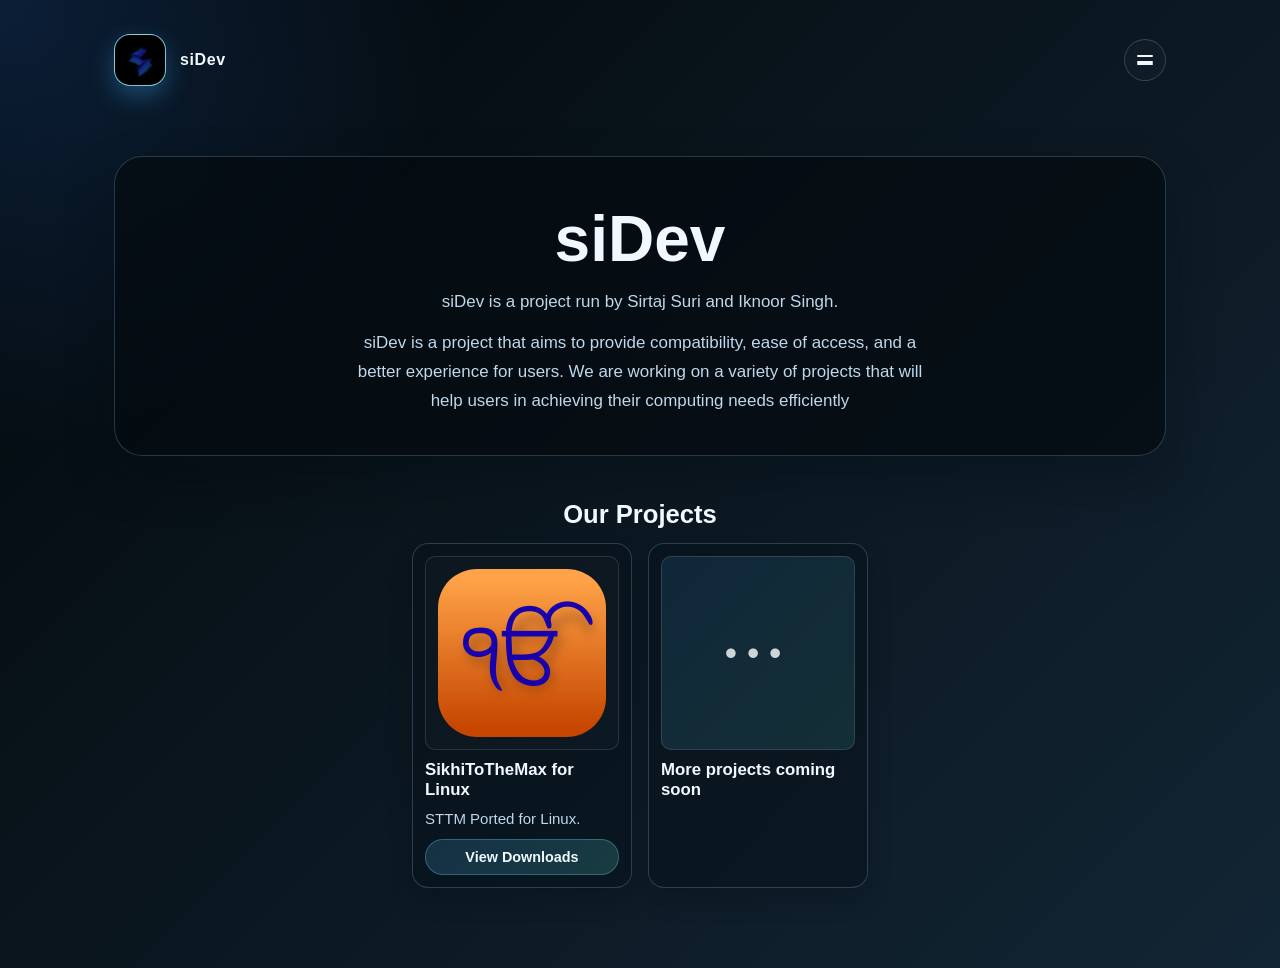
<file: index.html>
<!DOCTYPE html>
<html lang="en">
  <head>
    <!-- Google tag (gtag.js) -->
    <script async src="https://www.googletagmanager.com/gtag/js?id=G-SCSRL4926Q"></script>
    <script>
      window.dataLayer = window.dataLayer || [];
      function gtag(){dataLayer.push(arguments);}
      gtag('js', new Date());

      gtag('config', 'G-SCSRL4926Q');
    </script>
    <meta charset="UTF-8" />
    <meta name="viewport" content="width=device-width, initial-scale=1.0" />
    <meta name="theme-color" content="#000000" />
    <meta name="apple-mobile-web-app-status-bar-style" content="black" />
    <script src="js/script.js" defer></script>
    <title>siDev</title>
    <link rel="icon" type="image/png" href="Assets/siDev2.png" />
    <style>
      :root {
        --bg-1: #02090d;
        --bg-2: #0d1f2b;
        --card: rgba(10, 18, 24, 0.9);
        --panel: rgba(8, 14, 20, 0.76);
        --accent-1: #5aa9ff;
        --accent-2: #7ee7ff;
        --accent-3: #dff6ff;
        --text: #f2f8ff;
        --muted: #bfd8eb;
        --line: rgba(166, 212, 255, 0.22);
        --button-1: #3a9ce1;
        --button-2: #5fe9d6;
      }

      * { box-sizing: border-box; }

      html {
        scroll-behavior: smooth;
      }

      body {
        margin: 0;
        font-family: "Segoe UI", Tahoma, Geneva, Verdana, sans-serif;
        background:
          radial-gradient(circle at top left, rgba(58, 136, 255, 0.18), transparent 28%),
          linear-gradient(135deg, #01070b, #0a151d 42%, #122534 100%);
        color: var(--text);
        min-height: 100vh;
      }

      .container {
        max-width: 1100px;
        margin: 0 auto;
        padding: 24px 24px 80px;
      }

      .topbar {
        display: flex;
        justify-content: space-between;
        align-items: center;
        gap: 20px;
        padding: 10px 0 26px;
        position: relative;
        z-index: 10;
      }

      .brand {
        display: flex;
        align-items: center;
        gap: 14px;
        letter-spacing: 0.04em;
        font-weight: 700;
      }

      .brand-mark {
        width: 52px;
        height: 52px;
        border-radius: 16px;
        background: linear-gradient(135deg, rgba(76,180,255,0.8), rgba(90,233,214,0.8));
        border: 1px solid rgba(255,255,255,0.35);
        box-shadow: 0 10px 24px rgba(56, 164, 232, 0.35);
        display: grid;
        place-items: center;
        overflow: hidden;
      }

      .brand-mark img {
        width: 100%;
        height: 100%;
        object-fit: cover;
      }

      nav {
        display: flex;
        gap: 14px;
        flex-wrap: wrap;
      }

      nav a {
        color: var(--text);
        text-decoration: none;
        padding: 10px 18px;
        border: 1px solid var(--line);
        border-radius: 999px;
        background: rgba(255, 255, 255, 0.02);
        transition: 0.2s ease;
      }

      nav a:hover {
        border-color: rgba(130, 212, 255, 0.6);
        background: rgba(103, 180, 255, 0.08);
      }

      body { animation: page-enter 0.7s ease both; }
      .topbar, main { animation: content-rise 0.8s cubic-bezier(0.22, 1, 0.36, 1) both; }
      main { animation-delay: 0.08s; }
      .title-block, .downloads-panel, .download-button, .project-card { transition: transform 0.3s ease, box-shadow 0.3s ease; }
      .title-block:hover, .downloads-panel:hover { transform: translateY(-4px); box-shadow: 0 26px 60px rgba(1, 11, 18, 0.4); }
      .download-button:hover { transform: translateY(-3px) scale(1.01); }
      .project-card:hover { transform: translateY(-3px); box-shadow: 0 18px 28px rgba(67, 157, 255, 0.18); }
      @keyframes page-enter { from { opacity: 0; } to { opacity: 1; } }
      @keyframes content-rise { from { opacity: 0; transform: translateY(18px); } to { opacity: 1; transform: translateY(0); } }
      @media (prefers-reduced-motion: reduce) {
        *, *::before, *::after { animation-duration: 0.01ms !important; animation-iteration-count: 1 !important; scroll-behavior: auto !important; transition-duration: 0.01ms !important; }
      }

      .nav-toggle { position: absolute; opacity: 0; pointer-events: none; }
      .menu-button {
        display: inline-flex;
        align-items: center;
        justify-content: center;
        width: 42px;
        height: 42px;
        position: relative;
        z-index: 21;
        color: var(--text);
        cursor: pointer;
        padding: 0;
        border: 1px solid var(--line);
        border-radius: 999px;
        background: rgba(255, 255, 255, 0.02);
        font: inherit;
        transition: transform 0.2s ease, border-color 0.2s ease, background 0.2s ease;
      }
      .menu-button:hover {
        border-color: rgba(130, 212, 255, 0.6);
        background: rgba(103, 180, 255, 0.08);
      }
      .menu-button::before,
      .menu-button::after {
        content: "";
        position: absolute;
        left: 50%;
        width: 16px;
        height: 2px;
        background: currentColor;
        border-radius: 999px;
        transform: translateX(-50%);
        transition: transform 0.28s ease, opacity 0.28s ease, top 0.28s ease, bottom 0.28s ease;
      }
      .menu-button::before {
        top: 15px;
        box-shadow: 0 6px 0 0 currentColor;
      }
      .menu-button::after {
        bottom: 15px;
      }
      .topbar-tools { display: flex; align-items: center; gap: 12px; position: relative; z-index: 20; }
      .topbar-tools nav {
        display: none; position: absolute; right: 0; top: calc(100% + 10px); z-index: 20;
        min-width: 190px; padding: 10px; flex-direction: column; flex-wrap: nowrap;
        border: 1px solid var(--line); border-radius: 14px; background: #071c2d;
        box-shadow: 0 18px 40px rgba(0, 0, 0, 0.42);
        opacity: 0; transform: translateY(-8px) scale(0.98); transition: opacity 0.22s ease, transform 0.22s ease;
      }
      .topbar-tools nav a { border: 0; border-radius: 8px; }
      .topbar-tools nav a { opacity: 0; transform: translateX(8px); transition: opacity 0.2s ease, transform 0.2s ease, background 0.2s ease; }
      .nav-toggle:checked ~ nav { display: flex; opacity: 1; transform: translateY(0) scale(1); }
      .nav-toggle:checked ~ nav a { opacity: 1; transform: translateX(0); }
      .nav-toggle:checked ~ nav a:nth-child(1) { transition-delay: 0.04s; }
      .nav-toggle:checked ~ nav a:nth-child(2) { transition-delay: 0.08s; }
      .nav-toggle:checked ~ nav a:nth-child(3) { transition-delay: 0.12s; }
      .nav-toggle:checked ~ nav a:nth-child(4) { transition-delay: 0.16s; }
      .menu-button:has(+ .nav-toggle:checked)::before {
        top: 50%;
        box-shadow: none;
        transform: translate(-50%, -50%) rotate(45deg);
      }
      .menu-button:has(+ .nav-toggle:checked)::after {
        bottom: auto;
        top: 50%;
        transform: translate(-50%, -50%) rotate(-45deg);
      }

      .hero {
        display: grid;
        grid-template-columns: 1fr;
        gap: 26px;
        align-items: center;
        padding: 44px 0 14px;
      }

      .title-block {
        background: rgba(5, 11, 16, 0.72);
        border: 1px solid var(--line);
        border-radius: 28px;
        padding: 30px 30px 28px;
        box-shadow: 0 22px 50px rgba(1, 11, 18, 0.3);
        text-align: center;
      }

      .eyebrow {
        display: inline-block;
        padding: 8px 14px;
        background: rgba(78, 176, 255, 0.12);
        border: 1px solid rgba(118, 203, 255, 0.28);
        color: var(--accent-3);
        border-radius: 999px;
        font-size: 0.8rem;
        letter-spacing: 0.08em;
        text-transform: uppercase;
      }

      h1 {
        font-size: clamp(2.3rem, 5vw, 4rem);
        line-height: 1.08;
        margin: 18px 0 14px;
      }

      .lead {
        font-size: 1.06rem;
        line-height: 1.7;
        color: var(--muted);
        max-width: 62ch;
        margin: 0 auto 12px;
        text-align: center;
      }

      .projects-section {
        margin-top: 24px;
        padding-top: 6px;
      }

      .projects-header {
        text-align: center;
        margin-bottom: 14px;
      }

      .projects-header h2 {
        margin: 0;
        font-size: clamp(1.35rem, 2vw, 1.8rem);
      }

      .projects-grid {
        display: flex;
        justify-content: center;
        align-items: stretch;
        gap: 16px;
        flex-wrap: wrap;
      }

      .project-card {
        display: flex;
        flex-direction: column;
        gap: 10px;
        padding: 12px;
        width: 220px;
        min-height: 100%;
        border-radius: 16px;
        background: rgba(8, 18, 28, 0.56);
        border: 1px solid var(--line);
        box-shadow: 0 12px 24px rgba(2, 10, 17, 0.2);
      }

      .project-thumb {
        width: 100%;
        aspect-ratio: 1 / 1;
        object-fit: cover;
        border-radius: 10px;
        border: 1px solid rgba(255,255,255,0.12);
        background: rgba(255,255,255,0.02);
      }

      .project-thumb.placeholder {
        display: grid;
        place-items: center;
        font-size: 2.2rem;
        color: rgba(255,255,255,0.8);
        letter-spacing: 0.28em;
        background: linear-gradient(135deg, rgba(76,180,255,0.12), rgba(94,233,214,0.12));
      }

      .project-copy {
        display: flex;
        flex-direction: column;
        gap: 8px;
        flex: 1;
      }

      .project-copy h3 {
        margin: 0;
        font-size: 1.05rem;
      }

      .project-copy p {
        margin: 0;
        color: var(--muted);
        line-height: 1.5;
        font-size: 0.94rem;
      }

      .project-link {
        display: inline-flex;
        align-items: center;
        justify-content: center;
        margin-top: auto;
        padding: 9px 14px;
        border-radius: 999px;
        text-decoration: none;
        color: var(--text);
        background: linear-gradient(135deg, rgba(76,180,255,0.18), rgba(94,233,214,0.18));
        border: 1px solid rgba(123, 213, 255, 0.3);
        font-weight: 600;
        font-size: 0.9rem;
      }

      .mini-logo {
        width: 100%;
        aspect-ratio: 1 / 1;
        object-fit: cover;
        border-radius: 20px;
        border: 1px solid rgba(255,255,255,0.18);
        background: rgba(255,255,255,0.03);
      }

      .downloads-panel {
        margin-top: 28px;
        border: 1px solid var(--line);
        border-radius: 28px;
        background: rgba(8, 18, 28, 0.54);
        padding: 26px;
      }

      .downloads-panel h2 {
        margin-top: 0;
        font-size: clamp(1.5rem, 3vw, 2.3rem);
      }

      .download-layout {
        display: grid;
        grid-template-columns: 1.3fr 0.7fr;
        gap: 22px;
        align-items: center;
      }

      .download-image {
        width: 100%;
        border-radius: 22px;
        border: 1px solid rgba(255,255,255,0.18);
        background: rgba(255,255,255,0.02);
      }

      .button-stack {
        display: flex;
        flex-wrap: wrap;
        gap: 16px;
        margin-top: 18px;
      }

      .download-button {
        display: inline-flex;
        align-items: center;
        justify-content: center;
        min-width: 190px;
        padding: 16px 20px;
        border-radius: 14px;
        color: #041922;
        font-weight: 700;
        text-decoration: none;
        background: linear-gradient(135deg, var(--button-1), var(--button-2));
        box-shadow: 0 12px 28px rgba(77, 181, 255, 0.28);
        transition: transform 0.18s ease, filter 0.18s ease;
      }

      .download-button:hover {
        transform: translateY(-1px);
        filter: brightness(1.04);
      }

      .download-button.secondary {
        background: linear-gradient(135deg, rgba(76,180,255,0.18), rgba(94,233,214,0.18));
        color: var(--text);
        border: 1px solid rgba(123, 213, 255, 0.3);
        box-shadow: none;
      }

      @media (max-width: 780px) {
        .hero,
        .download-layout {
          grid-template-columns: 1fr;
        }

        .topbar {
          flex-direction: column;
          align-items: center;
        }

        .topbar-tools { align-self: stretch; position: relative; flex-wrap: wrap; justify-content: flex-end; }
        .menu-button { display: inline-flex; }
        nav {
          display: flex; visibility: hidden; opacity: 0; pointer-events: none; transform: translateY(-8px) scale(0.98);
          position: absolute; right: 0; top: calc(100% + 8px); z-index: 2;
          min-width: 180px; padding: 10px; flex-direction: column;
          border: 1px solid var(--line); border-radius: 14px; background: #071c2d;
        }
        nav a { border: 0; border-radius: 8px; }
        .nav-toggle:checked ~ nav { visibility: visible; opacity: 1; pointer-events: auto; transform: translateY(0) scale(1); }
        .topbar-tools nav { order: 3; width: 100%;
        }
      }

    </style>
  </head>
  <body>
    <div class="container">
      <header class="topbar">
        <div class="brand" aria-label="siDev brand">
          <div class="brand-mark">
            <img src="Assets/siDev2.png" alt="siDev icon" />
          </div>
          <span>siDev</span>
        </div>

        <div class="topbar-tools">
          <label class="menu-button" for="nav-toggle" role="button" tabindex="0" aria-controls="main-nav" aria-expanded="false" aria-label="Open navigation menu"></label>
          <input class="nav-toggle" type="checkbox" id="nav-toggle" />
          <nav id="main-nav" aria-label="Main navigation">
            <a href="/">Home</a>
            <a href="/downloads/">Downloads</a>
            <a href="/credits/">Credits</a>
            <a href="/contact/">Contact</a>
          </nav>
        </div>
      </header>

      <main id="main-content" tabindex="-1">
        <section class="hero" id="home">
          <div class="title-block">
            <h1>siDev</h1>
            <p class="lead">
              siDev is a project run by Sirtaj Suri and Iknoor Singh.
            </p>
            <p class="lead">
              siDev is a project that aims to provide compatibility, ease of access, and a better experience for users. We are working on a variety of projects that will help users in achieving their computing needs efficiently
            </p>
          </div>
        </section>

        <section class="projects-section" aria-labelledby="projects-heading">
          <div class="projects-header">
            <h2 id="projects-heading">Our Projects</h2>
          </div>

          <div class="projects-grid">
            <article class="project-card">
              <img class="project-thumb" src="Assets/sttm-desktop.svg" alt="SikhiToTheMax for Linux thumbnail" />
              <div class="project-copy">
                <h3>SikhiToTheMax for Linux</h3>
                <p>STTM Ported for Linux.</p>
                <a class="project-link" href="/downloads/">View Downloads</a>
              </div>
            </article>

            <article class="project-card center-card">
              <div class="project-thumb placeholder" aria-label="More projects coming soon thumbnail">•••</div>
              <div class="project-copy">
                <h3>More projects coming soon</h3>
              </div>
            </article>
          </div>
        </section>
      </main>
    </div>
  </body>
</html>
</file>
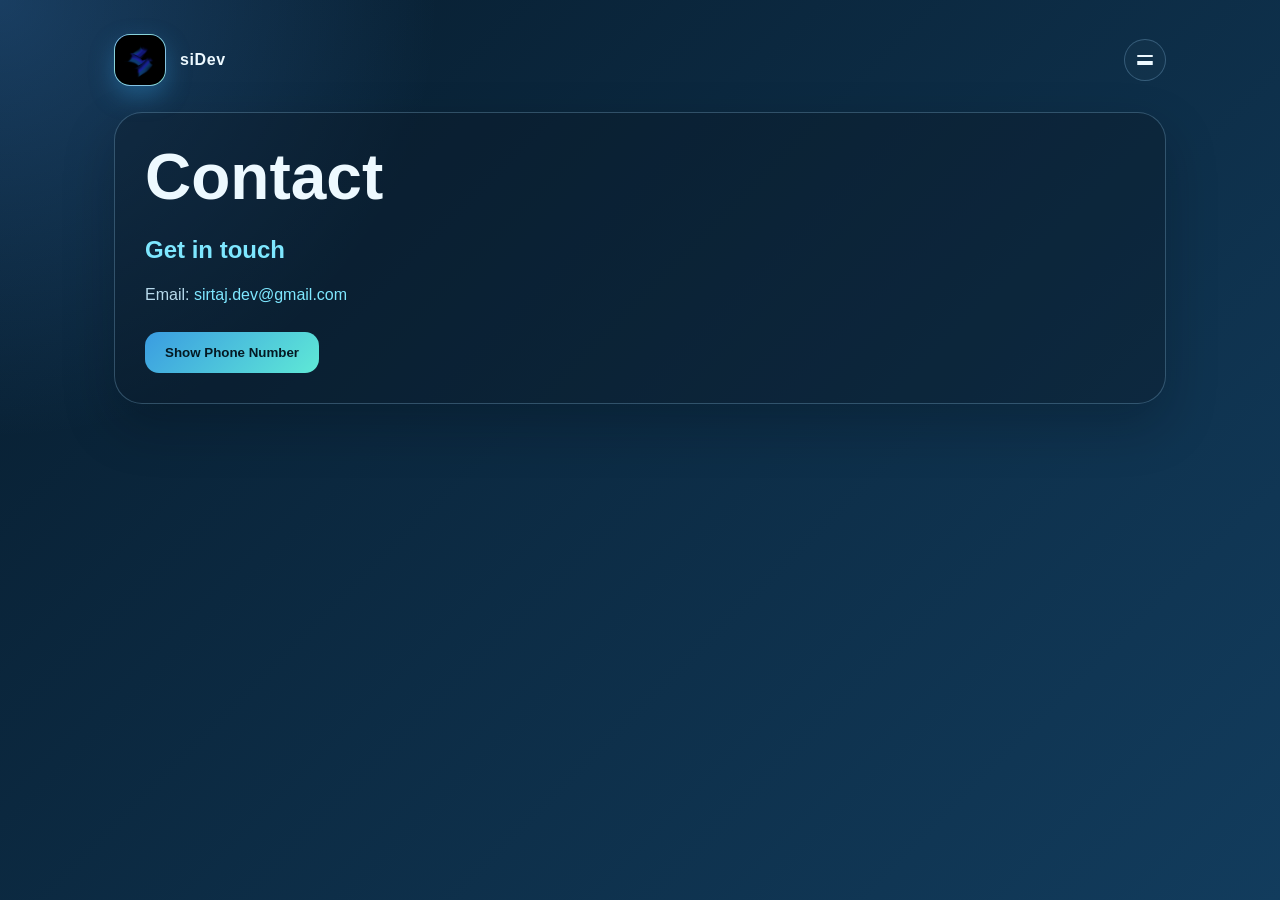
<file: contact/index.html>
<!DOCTYPE html>
<html lang="en">
	<head>
		<meta charset="UTF-8" />
		<meta name="viewport" content="width=device-width, initial-scale=1.0" />
		<meta name="theme-color" content="#000000" />
		<meta name="apple-mobile-web-app-status-bar-style" content="black" />
		<script src="../js/script.js" defer></script>
		<title>Contact - siDev</title>
		<link rel="icon" type="image/png" href="../Assets/siDev2.png" />
		<style>
			:root {
				--bg-1: #071c2d;
				--bg-2: #123c5d;
				--accent-1: #4cb4ff;
				--accent-2: #7ee7ff;
				--accent-3: #d7f4ff;
				--text: #edf9ff;
				--muted: #b7d9eb;
				--line: rgba(158, 216, 255, 0.26);
				--button-1: #3a9ce1;
				--button-2: #5fe9d6;
			}

			* { box-sizing: border-box; }

			body {
				margin: 0;
				font-family: "Segoe UI", Tahoma, Geneva, Verdana, sans-serif;
				background:
					radial-gradient(circle at top left, rgba(80, 164, 255, 0.25), transparent 28%),
					linear-gradient(135deg, var(--bg-1), var(--bg-2));
				color: var(--text);
				min-height: 100vh;
			}

			.container {
				max-width: 1100px;
				margin: 0 auto;
				padding: 24px 24px 80px;
			}

			.topbar {
				display: flex;
				justify-content: space-between;
				align-items: center;
				gap: 20px;
				padding: 10px 0 26px;
				position: relative;
				z-index: 10;
			}

			.brand {
				display: flex;
				align-items: center;
				gap: 14px;
				letter-spacing: 0.04em;
				font-weight: 700;
			}

			.brand-mark {
				width: 52px;
				height: 52px;
				border-radius: 16px;
				background: linear-gradient(135deg, rgba(76,180,255,0.8), rgba(90,233,214,0.8));
				border: 1px solid rgba(255,255,255,0.35);
				box-shadow: 0 10px 24px rgba(56, 164, 232, 0.35);
				display: grid;
				place-items: center;
				overflow: hidden;
			}

			.brand-mark img { width: 100%; height: 100%; object-fit: cover; }

			nav { display: flex; gap: 14px; flex-wrap: wrap; }

			nav a {
				color: var(--text);
				text-decoration: none;
				padding: 10px 18px;
				border: 1px solid var(--line);
				border-radius: 999px;
				background: rgba(255, 255, 255, 0.02);
			}

			nav a:hover { border-color: rgba(130, 212, 255, 0.6); background: rgba(103, 180, 255, 0.08); }

			body { animation: page-enter 0.7s ease both; }
			.topbar, main { animation: content-rise 0.8s cubic-bezier(0.22, 1, 0.36, 1) both; }
			main { animation-delay: 0.08s; }
			.contact-panel, button { transition: transform 0.3s ease, box-shadow 0.3s ease; }
			.contact-panel:hover { transform: translateY(-4px); box-shadow: 0 26px 60px rgba(1, 11, 18, 0.4); }
			button:hover { transform: translateY(-3px) scale(1.01); box-shadow: 0 14px 30px rgba(77, 181, 255, 0.3); }
			@keyframes page-enter { from { opacity: 0; } to { opacity: 1; } }
			@keyframes content-rise { from { opacity: 0; transform: translateY(18px); } to { opacity: 1; transform: translateY(0); } }
			@media (prefers-reduced-motion: reduce) {
				*, *::before, *::after { animation-duration: 0.01ms !important; animation-iteration-count: 1 !important; scroll-behavior: auto !important; transition-duration: 0.01ms !important; }
			}

			.nav-toggle { position: absolute; opacity: 0; pointer-events: none; }
			.menu-button {
				display: inline-flex;
				align-items: center;
				justify-content: center;
				width: 42px;
				height: 42px;
				position: relative;
				z-index: 21;
				color: var(--text);
				cursor: pointer;
				padding: 0;
				border: 1px solid var(--line);
				border-radius: 999px;
				background: rgba(255, 255, 255, 0.02);
				font: inherit;
				transition: transform 0.2s ease, border-color 0.2s ease, background 0.2s ease;
			}
			.menu-button:hover {
				border-color: rgba(130, 212, 255, 0.6);
				background: rgba(103, 180, 255, 0.08);
			}
			.menu-button::before,
			.menu-button::after {
				content: "";
				position: absolute;
				left: 50%;
				width: 16px;
				height: 2px;
				background: currentColor;
				border-radius: 999px;
				transform: translateX(-50%);
				transition: transform 0.28s ease, opacity 0.28s ease, top 0.28s ease, bottom 0.28s ease;
			}
			.menu-button::before {
				top: 15px;
				box-shadow: 0 6px 0 0 currentColor;
			}
			.menu-button::after {
				bottom: 15px;
			}
			.topbar-tools { display: flex; align-items: center; gap: 12px; position: relative; z-index: 20; }
			.topbar-tools nav {
				display: none; position: absolute; right: 0; top: calc(100% + 10px); z-index: 20;
				min-width: 190px; padding: 10px; flex-direction: column; flex-wrap: nowrap;
				border: 1px solid var(--line); border-radius: 14px; background: #071c2d;
				box-shadow: 0 18px 40px rgba(0, 0, 0, 0.42);
				opacity: 0; transform: translateY(-8px) scale(0.98); transition: opacity 0.22s ease, transform 0.22s ease;
			}
			.topbar-tools nav a { border: 0; border-radius: 8px; }
			.topbar-tools nav a { opacity: 0; transform: translateX(8px); transition: opacity 0.2s ease, transform 0.2s ease, background 0.2s ease; }
			.nav-toggle:checked ~ nav { display: flex; opacity: 1; transform: translateY(0) scale(1); }
			.nav-toggle:checked ~ nav a { opacity: 1; transform: translateX(0); }
			.nav-toggle:checked ~ nav a:nth-child(1) { transition-delay: 0.04s; }
			.nav-toggle:checked ~ nav a:nth-child(2) { transition-delay: 0.08s; }
			.nav-toggle:checked ~ nav a:nth-child(3) { transition-delay: 0.12s; }
			.nav-toggle:checked ~ nav a:nth-child(4) { transition-delay: 0.16s; }
			.menu-button:has(+ .nav-toggle:checked)::before { transform: translateY(5px) rotate(45deg); box-shadow: 0 0 currentColor; }
			.menu-button:has(+ .nav-toggle:checked)::after { content: ""; position: absolute; width: 16px; height: 2px; background: currentColor; transform: rotate(-45deg); }

			.contact-panel {
				background: rgba(12, 26, 39, 0.38);
				border: 1px solid var(--line);
				border-radius: 28px;
				padding: 30px;
				box-shadow: 0 22px 50px rgba(1, 11, 18, 0.25);
			}

			h1 { font-size: clamp(2.3rem, 5vw, 4rem); line-height: 1.08; margin: 0 0 24px; }
			h2 { color: var(--accent-2); margin: 0 0 18px; }
			p { color: var(--muted); line-height: 1.6; }
			.contact-link { color: var(--accent-2); text-decoration: none; }
			.contact-link:hover { color: var(--accent-3); text-decoration: underline; }

			button {
				margin-top: 8px;
				padding: 13px 20px;
				border: 0;
				border-radius: 14px;
				color: #041922;
				font-weight: 700;
				background: linear-gradient(135deg, var(--button-1), var(--button-2));
				cursor: pointer;
			}

			#phone { display: none; margin: 12px 0 0; }
			#phone.visible { display: block; }

			@media (max-width: 780px) {
				.topbar { flex-direction: column; align-items: center; }
				.topbar-tools { align-self: stretch; position: relative; flex-wrap: wrap; justify-content: flex-end; }
				.menu-button { display: inline-flex; }
				nav {
					display: flex; visibility: hidden; opacity: 0; pointer-events: none; transform: translateY(-8px) scale(0.98);
					position: absolute; right: 0; top: calc(100% + 8px); z-index: 2;
					min-width: 180px; padding: 10px; flex-direction: column;
					border: 1px solid var(--line); border-radius: 14px; background: #071c2d;
				}
				nav a { border: 0; border-radius: 8px; }
				.nav-toggle:checked ~ nav { visibility: visible; opacity: 1; pointer-events: auto; transform: translateY(0) scale(1); }
				.topbar-tools nav { order: 3; width: 100%; }
			}
		</style>
	</head>
	<body>
		<div class="container">
			<header class="topbar">
				<div class="brand" aria-label="siDev brand">
					<div class="brand-mark"><img src="../Assets/siDev2.png" alt="siDev icon" /></div>
					<span>siDev</span>
				</div>
				<div class="topbar-tools">
					<label class="menu-button" for="nav-toggle" role="button" tabindex="0" aria-controls="main-nav" aria-expanded="false" aria-label="Open navigation menu"></label>
					<input class="nav-toggle" type="checkbox" id="nav-toggle" />
					<nav id="main-nav" aria-label="Main navigation">
					<a href="/">Home</a>
					<a href="/downloads/">Downloads</a>
					<a href="/credits/">Credits</a>
					<a href="/contact/">Contact</a>
					</nav>
				</div>
			</header>

			<main>
				<section class="contact-panel" id="main-content" tabindex="-1">
					<h1>Contact</h1>
					<h2>Get in touch</h2>
					<p>Email: <a class="contact-link" href="mailto:sirtaj.dev@gmail.com">sirtaj.dev@gmail.com</a></p>
					<button type="button" id="reveal-phone" aria-controls="phone" aria-expanded="false">Show Phone Number</button>
					<p id="phone">+1 (321) 342-8215</p>
				</section>
			</main>
		</div>

		<script>
			document.getElementById("reveal-phone").addEventListener("click", function () {
				document.getElementById("phone").classList.add("visible");
				this.setAttribute("aria-expanded", "true");
				this.style.display = "none";
			});
		</script>
	</body>
</html>
</file>
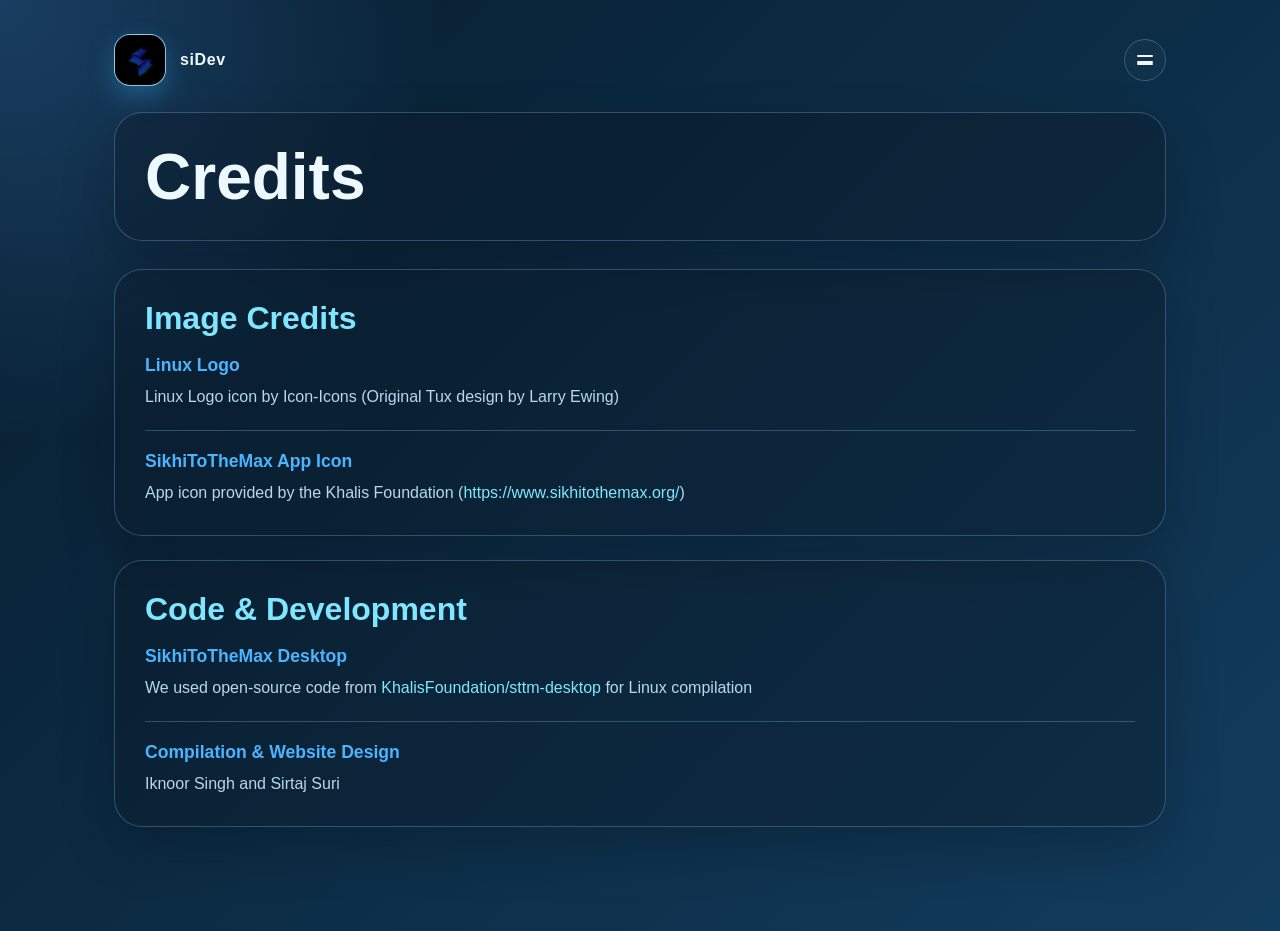
<file: credits/index.html>
<!DOCTYPE html>
<html lang="en">
  <head>
    <!-- Google tag (gtag.js) -->
    <script async src="https://www.googletagmanager.com/gtag/js?id=G-SCSRL4926Q"></script>
    <script>
      window.dataLayer = window.dataLayer || [];
      function gtag(){dataLayer.push(arguments);}
      gtag('js', new Date());

      gtag('config', 'G-SCSRL4926Q');
    </script>
    <meta charset="UTF-8" />
    <meta name="viewport" content="width=device-width, initial-scale=1.0" />
    <meta name="theme-color" content="#000000" />
    <meta name="apple-mobile-web-app-status-bar-style" content="black" />
    <script src="../js/script.js" defer></script>
    <title>Credits - siDev</title>
    <link rel="icon" type="image/png" href="../Assets/siDev2.png" />
    <style>
      :root {
        --bg-1: #071c2d;
        --bg-2: #123c5d;
        --card: rgba(15, 37, 58, 0.9);
        --panel: rgba(12, 24, 39, 0.76);
        --accent-1: #4cb4ff;
        --accent-2: #7ee7ff;
        --accent-3: #d7f4ff;
        --text: #edf9ff;
        --muted: #b7d9eb;
        --line: rgba(158, 216, 255, 0.26);
        --button-1: #3a9ce1;
        --button-2: #5fe9d6;
      }

      * { box-sizing: border-box; }

      html {
        scroll-behavior: smooth;
      }

      body {
        margin: 0;
        font-family: "Segoe UI", Tahoma, Geneva, Verdana, sans-serif;
        background:
          radial-gradient(circle at top left, rgba(80, 164, 255, 0.25), transparent 28%),
          linear-gradient(135deg, var(--bg-1), var(--bg-2));
        color: var(--text);
        min-height: 100vh;
      }

      .container {
        max-width: 1100px;
        margin: 0 auto;
        padding: 24px 24px 80px;
      }

      .topbar {
        display: flex;
        justify-content: space-between;
        align-items: center;
        gap: 20px;
        padding: 10px 0 26px;
        position: relative;
        z-index: 10;
      }

      .brand {
        display: flex;
        align-items: center;
        gap: 14px;
        letter-spacing: 0.04em;
        font-weight: 700;
      }

      .brand-mark {
        width: 52px;
        height: 52px;
        border-radius: 16px;
        background: linear-gradient(135deg, rgba(76,180,255,0.8), rgba(90,233,214,0.8));
        border: 1px solid rgba(255,255,255,0.35);
        box-shadow: 0 10px 24px rgba(56, 164, 232, 0.35);
        display: grid;
        place-items: center;
        overflow: hidden;
      }

      .brand-mark img {
        width: 100%;
        height: 100%;
        object-fit: cover;
      }

      nav {
        display: flex;
        gap: 14px;
        flex-wrap: wrap;
      }

      nav a {
        color: var(--text);
        text-decoration: none;
        padding: 10px 18px;
        border: 1px solid var(--line);
        border-radius: 999px;
        background: rgba(255, 255, 255, 0.02);
        transition: 0.2s ease;
      }

      nav a:hover {
        border-color: rgba(130, 212, 255, 0.6);
        background: rgba(103, 180, 255, 0.08);
      }

      body { animation: page-enter 0.7s ease both; }
      .topbar, main { animation: content-rise 0.8s cubic-bezier(0.22, 1, 0.36, 1) both; }
      main { animation-delay: 0.08s; }
      .page-header, .credits-section { transition: transform 0.3s ease, box-shadow 0.3s ease; }
      .page-header:hover, .credits-section:hover { transform: translateY(-4px); box-shadow: 0 26px 60px rgba(1, 11, 18, 0.4); }
      @keyframes page-enter { from { opacity: 0; } to { opacity: 1; } }
      @keyframes content-rise { from { opacity: 0; transform: translateY(18px); } to { opacity: 1; transform: translateY(0); } }
      @media (prefers-reduced-motion: reduce) {
        *, *::before, *::after { animation-duration: 0.01ms !important; animation-iteration-count: 1 !important; scroll-behavior: auto !important; transition-duration: 0.01ms !important; }
      }

      .nav-toggle { position: absolute; opacity: 0; pointer-events: none; }
      .menu-button {
        display: inline-flex;
        align-items: center;
        justify-content: center;
        width: 42px;
        height: 42px;
        position: relative;
        z-index: 21;
        color: var(--text);
        cursor: pointer;
        padding: 0;
        border: 1px solid var(--line);
        border-radius: 999px;
        background: rgba(255, 255, 255, 0.02);
        font: inherit;
        transition: transform 0.2s ease, border-color 0.2s ease, background 0.2s ease;
      }
      .menu-button:hover {
        border-color: rgba(130, 212, 255, 0.6);
        background: rgba(103, 180, 255, 0.08);
      }
      .menu-button::before,
      .menu-button::after {
        content: "";
        position: absolute;
        left: 50%;
        width: 16px;
        height: 2px;
        background: currentColor;
        border-radius: 999px;
        transform: translateX(-50%);
        transition: transform 0.28s ease, opacity 0.28s ease, top 0.28s ease, bottom 0.28s ease;
      }
      .menu-button::before {
        top: 15px;
        box-shadow: 0 6px 0 0 currentColor;
      }
      .menu-button::after {
        bottom: 15px;
      }
      .topbar-tools { display: flex; align-items: center; gap: 12px; position: relative; z-index: 20; }
      .topbar-tools nav {
        display: none; position: absolute; right: 0; top: calc(100% + 10px); z-index: 20;
        min-width: 190px; padding: 10px; flex-direction: column; flex-wrap: nowrap;
        border: 1px solid var(--line); border-radius: 14px; background: #071c2d;
        box-shadow: 0 18px 40px rgba(0, 0, 0, 0.42);
        opacity: 0; transform: translateY(-8px) scale(0.98); transition: opacity 0.22s ease, transform 0.22s ease;
      }
      .topbar-tools nav a { border: 0; border-radius: 8px; }
      .topbar-tools nav a { opacity: 0; transform: translateX(8px); transition: opacity 0.2s ease, transform 0.2s ease, background 0.2s ease; }
      .nav-toggle:checked ~ nav { display: flex; opacity: 1; transform: translateY(0) scale(1); }
      .nav-toggle:checked ~ nav a { opacity: 1; transform: translateX(0); }
      .nav-toggle:checked ~ nav a:nth-child(1) { transition-delay: 0.04s; }
      .nav-toggle:checked ~ nav a:nth-child(2) { transition-delay: 0.08s; }
      .nav-toggle:checked ~ nav a:nth-child(3) { transition-delay: 0.12s; }
      .nav-toggle:checked ~ nav a:nth-child(4) { transition-delay: 0.16s; }
      .menu-button:has(+ .nav-toggle:checked)::before { transform: translateY(5px) rotate(45deg); box-shadow: 0 0 currentColor; }
      .menu-button:has(+ .nav-toggle:checked)::after { content: ""; position: absolute; width: 16px; height: 2px; background: currentColor; transform: rotate(-45deg); }

      .page-header {
        background: rgba(12, 26, 39, 0.38);
        border: 1px solid var(--line);
        border-radius: 28px;
        padding: 30px 30px 28px;
        box-shadow: 0 22px 50px rgba(1, 11, 18, 0.25);
        margin-bottom: 28px;
      }

      .page-header h1 {
        font-size: clamp(2.3rem, 5vw, 4rem);
        line-height: 1.08;
        margin: 0;
      }

      .credits-section {
        background: rgba(12, 26, 39, 0.38);
        border: 1px solid var(--line);
        border-radius: 28px;
        padding: 30px;
        box-shadow: 0 22px 50px rgba(1, 11, 18, 0.25);
        margin-bottom: 24px;
      }

      .credits-section h2 {
        font-size: clamp(1.5rem, 3vw, 2rem);
        margin-top: 0;
        margin-bottom: 18px;
        color: var(--accent-2);
      }

      .credit-item {
        margin-bottom: 20px;
        padding-bottom: 20px;
        border-bottom: 1px solid var(--line);
      }

      .credit-item:last-child {
        margin-bottom: 0;
        padding-bottom: 0;
        border-bottom: none;
      }

      .credit-item h3 {
        margin: 0 0 8px;
        color: var(--accent-1);
        font-size: 1.1rem;
      }

      .credit-item p {
        margin: 0;
        color: var(--muted);
        line-height: 1.6;
      }

      .credit-item a {
        color: var(--accent-2);
        text-decoration: none;
        transition: 0.2s ease;
      }

      .credit-item a:hover {
        color: var(--accent-3);
        text-decoration: underline;
      }

      @media (max-width: 780px) {
        .topbar {
          flex-direction: column;
          align-items: center;
        }

        .topbar-tools { align-self: stretch; position: relative; flex-wrap: wrap; justify-content: flex-end; }
        .menu-button { display: inline-flex; }
        nav {
          display: flex; visibility: hidden; opacity: 0; pointer-events: none; transform: translateY(-8px) scale(0.98);
          position: absolute; right: 0; top: calc(100% + 8px); z-index: 2;
          min-width: 180px; padding: 10px; flex-direction: column;
          border: 1px solid var(--line); border-radius: 14px; background: #071c2d;
        }
        nav a { border: 0; border-radius: 8px; }
        .nav-toggle:checked ~ nav { visibility: visible; opacity: 1; pointer-events: auto; transform: translateY(0) scale(1); }
        .topbar-tools nav { order: 3; width: 100%;
        }
      }
    </style>
  </head>
  <body>
    <div class="container">
      <header class="topbar">
        <div class="brand" aria-label="siDev brand">
          <div class="brand-mark">
            <img src="../Assets/siDev2.png" alt="siDev icon" />
          </div>
          <span>siDev</span>
        </div>

        <div class="topbar-tools">
          <label class="menu-button" for="nav-toggle" role="button" tabindex="0" aria-controls="main-nav" aria-expanded="false" aria-label="Open navigation menu"></label>
          <input class="nav-toggle" type="checkbox" id="nav-toggle" />
          <nav id="main-nav" aria-label="Main navigation">
          <a href="/">Home</a>
          <a href="/downloads/">Downloads</a>
          <a href="/credits/">Credits</a>
          <a href="/contact/">Contact</a>
          </nav>
        </div>
      </header>

      <main>
        <section class="page-header" id="main-content" tabindex="-1">
          <h1>Credits</h1>
        </section>

        <section class="credits-section">
          <h2>Image Credits</h2>
          
          <div class="credit-item">
            <h3>Linux Logo</h3>
            <p>Linux Logo icon by Icon-Icons (Original Tux design by Larry Ewing)</p>
          </div>

          <div class="credit-item">
            <h3>SikhiToTheMax App Icon</h3>
            <p>App icon provided by the Khalis Foundation (<a href="https://www.sikhitothemax.org/" target="_blank">https://www.sikhitothemax.org/</a>)</p>
          </div>
        </section>

        <section class="credits-section">
          <h2>Code & Development</h2>
          
          <div class="credit-item">
            <h3>SikhiToTheMax Desktop</h3>
            <p>We used open-source code from <a href="https://github.com/KhalisFoundation/sttm-desktop" target="_blank">KhalisFoundation/sttm-desktop</a> for Linux compilation</p>
          </div>

          <div class="credit-item">
            <h3>Compilation & Website Design</h3>
            <p>Iknoor Singh and Sirtaj Suri</p>
          </div>
        </section>
      </main>
    </div>
  </body>
</html>
</file>
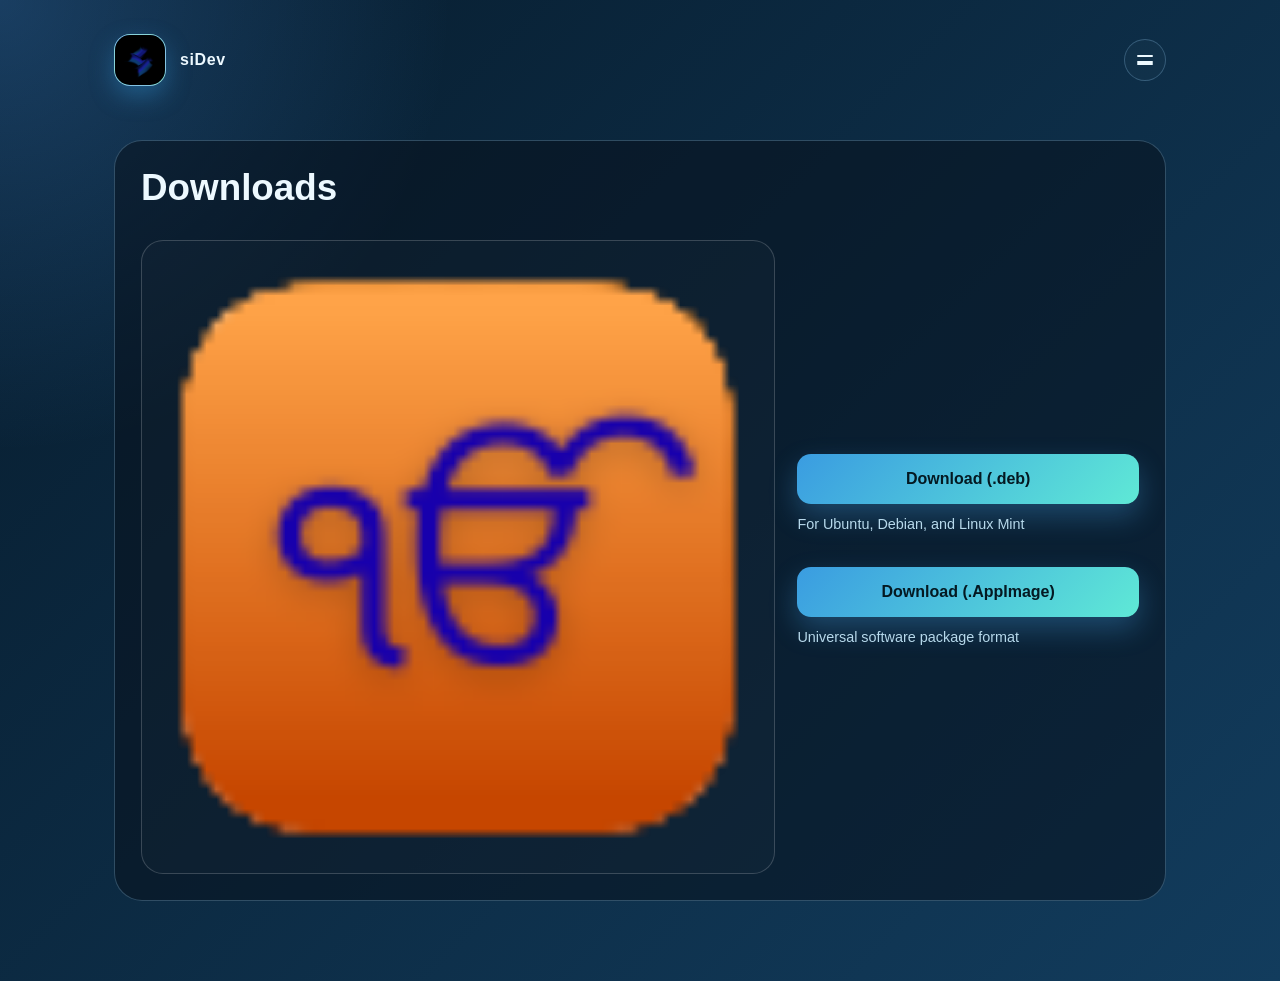
<file: downloads/index.html>
<!DOCTYPE html>
<html lang="en">
  <head>
    <!-- Google tag (gtag.js) -->
    <script async src="https://www.googletagmanager.com/gtag/js?id=G-SCSRL4926Q"></script>
    <script>
      window.dataLayer = window.dataLayer || [];
      function gtag(){dataLayer.push(arguments);}
      gtag('js', new Date());

      gtag('config', 'G-SCSRL4926Q');
    </script>
    <meta charset="UTF-8" />
    <meta name="viewport" content="width=device-width, initial-scale=1.0" />
    <meta name="theme-color" content="#000000" />
    <meta name="apple-mobile-web-app-status-bar-style" content="black" />
    <script src="../js/script.js" defer></script>
    <title>Downloads - siDev</title>
    <link rel="icon" type="image/png" href="../Assets/siDev2.png" />
    <style>
      :root {
        --bg-1: #071c2d;
        --bg-2: #123c5d;
        --card: rgba(15, 37, 58, 0.9);
        --panel: rgba(12, 24, 39, 0.76);
        --accent-1: #4cb4ff;
        --accent-2: #7ee7ff;
        --accent-3: #d7f4ff;
        --text: #edf9ff;
        --muted: #b7d9eb;
        --line: rgba(158, 216, 255, 0.26);
        --button-1: #3a9ce1;
        --button-2: #5fe9d6;
      }

      * { box-sizing: border-box; }

      html {
        scroll-behavior: smooth;
      }

      body {
        margin: 0;
        font-family: "Segoe UI", Tahoma, Geneva, Verdana, sans-serif;
        background:
          radial-gradient(circle at top left, rgba(80, 164, 255, 0.25), transparent 28%),
          linear-gradient(135deg, var(--bg-1), var(--bg-2));
        color: var(--text);
        min-height: 100vh;
      }

      .container {
        max-width: 1100px;
        margin: 0 auto;
        padding: 24px 24px 80px;
      }

      .topbar {
        display: flex;
        justify-content: space-between;
        align-items: center;
        gap: 20px;
        padding: 10px 0 26px;
        position: relative;
        z-index: 10;
      }

      .brand {
        display: flex;
        align-items: center;
        gap: 14px;
        letter-spacing: 0.04em;
        font-weight: 700;
      }

      .brand-mark {
        width: 52px;
        height: 52px;
        border-radius: 16px;
        background: linear-gradient(135deg, rgba(76,180,255,0.8), rgba(90,233,214,0.8));
        border: 1px solid rgba(255,255,255,0.35);
        box-shadow: 0 10px 24px rgba(56, 164, 232, 0.35);
        display: grid;
        place-items: center;
        overflow: hidden;
      }

      .brand-mark img {
        width: 100%;
        height: 100%;
        object-fit: cover;
      }

      nav {
        display: flex;
        gap: 14px;
        flex-wrap: wrap;
      }

      nav a {
        color: var(--text);
        text-decoration: none;
        padding: 10px 18px;
        border: 1px solid var(--line);
        border-radius: 999px;
        background: rgba(255, 255, 255, 0.02);
        transition: 0.2s ease;
      }

      nav a:hover {
        border-color: rgba(130, 212, 255, 0.6);
        background: rgba(103, 180, 255, 0.08);
      }

      body { animation: page-enter 0.7s ease both; }
      .topbar, main { animation: content-rise 0.8s cubic-bezier(0.22, 1, 0.36, 1) both; }
      main { animation-delay: 0.08s; }
      .downloads-panel, .download-button { transition: transform 0.3s ease, box-shadow 0.3s ease; }
      .downloads-panel:hover { transform: translateY(-4px); box-shadow: 0 26px 60px rgba(1, 11, 18, 0.4); }
      .download-button:hover { transform: translateY(-3px) scale(1.01); }
      @keyframes page-enter { from { opacity: 0; } to { opacity: 1; } }
      @keyframes content-rise { from { opacity: 0; transform: translateY(18px); } to { opacity: 1; transform: translateY(0); } }
      @media (prefers-reduced-motion: reduce) {
        *, *::before, *::after { animation-duration: 0.01ms !important; animation-iteration-count: 1 !important; scroll-behavior: auto !important; transition-duration: 0.01ms !important; }
      }

      .nav-toggle { position: absolute; opacity: 0; pointer-events: none; }
      .menu-button {
        display: inline-flex;
        align-items: center;
        justify-content: center;
        width: 42px;
        height: 42px;
        position: relative;
        z-index: 21;
        color: var(--text);
        cursor: pointer;
        padding: 0;
        border: 1px solid var(--line);
        border-radius: 999px;
        background: rgba(255, 255, 255, 0.02);
        font: inherit;
        transition: transform 0.2s ease, border-color 0.2s ease, background 0.2s ease;
      }
      .menu-button:hover {
        border-color: rgba(130, 212, 255, 0.6);
        background: rgba(103, 180, 255, 0.08);
      }
      .menu-button::before,
      .menu-button::after {
        content: "";
        position: absolute;
        left: 50%;
        width: 16px;
        height: 2px;
        background: currentColor;
        border-radius: 999px;
        transform: translateX(-50%);
        transition: transform 0.28s ease, opacity 0.28s ease, top 0.28s ease, bottom 0.28s ease;
      }
      .menu-button::before {
        top: 15px;
        box-shadow: 0 6px 0 0 currentColor;
      }
      .menu-button::after {
        bottom: 15px;
      }
      .topbar-tools { display: flex; align-items: center; gap: 12px; position: relative; z-index: 20; }
      .topbar-tools nav {
        display: none; position: absolute; right: 0; top: calc(100% + 10px); z-index: 20;
        min-width: 190px; padding: 10px; flex-direction: column; flex-wrap: nowrap;
        border: 1px solid var(--line); border-radius: 14px; background: #071c2d;
        box-shadow: 0 18px 40px rgba(0, 0, 0, 0.42);
        opacity: 0; transform: translateY(-8px) scale(0.98); transition: opacity 0.22s ease, transform 0.22s ease;
      }
      .topbar-tools nav a { border: 0; border-radius: 8px; }
      .topbar-tools nav a { opacity: 0; transform: translateX(8px); transition: opacity 0.2s ease, transform 0.2s ease, background 0.2s ease; }
      .nav-toggle:checked ~ nav { display: flex; opacity: 1; transform: translateY(0) scale(1); }
      .nav-toggle:checked ~ nav a { opacity: 1; transform: translateX(0); }
      .nav-toggle:checked ~ nav a:nth-child(1) { transition-delay: 0.04s; }
      .nav-toggle:checked ~ nav a:nth-child(2) { transition-delay: 0.08s; }
      .nav-toggle:checked ~ nav a:nth-child(3) { transition-delay: 0.12s; }
      .nav-toggle:checked ~ nav a:nth-child(4) { transition-delay: 0.16s; }
      .menu-button:has(+ .nav-toggle:checked)::before { transform: translateY(5px) rotate(45deg); box-shadow: 0 0 currentColor; }
      .menu-button:has(+ .nav-toggle:checked)::after { content: ""; position: absolute; width: 16px; height: 2px; background: currentColor; transform: rotate(-45deg); }

      .downloads-panel {
        margin-top: 28px;
        border: 1px solid var(--line);
        border-radius: 28px;
        background: rgba(8, 18, 28, 0.54);
        padding: 26px;
      }

      .downloads-panel h2 {
        margin-top: 0;
        font-size: clamp(1.5rem, 3vw, 2.3rem);
      }

      .download-layout {
        display: grid;
        grid-template-columns: 1.3fr 0.7fr;
        gap: 22px;
        align-items: center;
      }

      .download-image {
        width: 100%;
        border-radius: 22px;
        border: 1px solid rgba(255,255,255,0.18);
        background: rgba(255,255,255,0.02);
      }

      .download-options {
        display: flex;
        flex-direction: column;
        gap: 20px;
      }

      .download-option {
        display: flex;
        flex-direction: column;
        gap: 8px;
      }

      .download-button {
        display: inline-flex;
        align-items: center;
        justify-content: center;
        min-width: 190px;
        padding: 16px 20px;
        border-radius: 14px;
        color: #041922;
        font-weight: 700;
        text-decoration: none;
        background: linear-gradient(135deg, var(--button-1), var(--button-2));
        box-shadow: 0 12px 28px rgba(77, 181, 255, 0.28);
        transition: transform 0.18s ease, filter 0.18s ease;
      }

      .download-button:hover {
        transform: translateY(-1px);
        filter: brightness(1.04);
      }

      .download-description {
        font-size: 0.9rem;
        color: var(--muted);
        margin-top: 4px;
      }

      @media (max-width: 780px) {
        .download-layout {
          grid-template-columns: 1fr;
        }

        .topbar {
          flex-direction: column;
          align-items: center;
        }

        .topbar-tools { align-self: stretch; position: relative; flex-wrap: wrap; justify-content: flex-end; }
        .menu-button { display: inline-flex; }
        nav {
          display: flex; visibility: hidden; opacity: 0; pointer-events: none; transform: translateY(-8px) scale(0.98);
          position: absolute; right: 0; top: calc(100% + 8px); z-index: 2;
          min-width: 180px; padding: 10px; flex-direction: column;
          border: 1px solid var(--line); border-radius: 14px; background: #071c2d;
        }
        nav a { border: 0; border-radius: 8px; }
        .nav-toggle:checked ~ nav { visibility: visible; opacity: 1; pointer-events: auto; transform: translateY(0) scale(1); }
        .topbar-tools nav { order: 3; width: 100%;
        }
      }
    </style>
  </head>
  <body>
    <div class="container">
      <header class="topbar">
        <div class="brand" aria-label="siDev brand">
          <div class="brand-mark">
            <img src="../Assets/siDev2.png" alt="siDev icon" />
          </div>
          <span>siDev</span>
        </div>

        <div class="topbar-tools">
          <label class="menu-button" for="nav-toggle" role="button" tabindex="0" aria-controls="main-nav" aria-expanded="false" aria-label="Open navigation menu"></label>
          <input class="nav-toggle" type="checkbox" id="nav-toggle" />
          <nav id="main-nav" aria-label="Main navigation">
            <a href="/">Home</a>
            <a href="/downloads/">Downloads</a>
            <a href="/credits/">Credits</a>
            <a href="/contact/">Contact</a>
          </nav>
        </div>
      </header>

      <main>
        <section class="downloads-panel" id="main-content" tabindex="-1">
          <h2>Downloads</h2>
          <div class="download-layout">
            <img class="download-image" src="../Assets/sttm-linux.png" alt="siDev Linux app icon" />
            <div class="download-options">
              <div class="download-option">
                <a href="https://www.dropbox.com/scl/fi/nuhh5if7ppzwgdkg840n9/sttm-desktop_9.3.2_amd64.deb?rlkey=gkp4om6rwzqdkcjkrdy69q1xt&st=y51c4i61&dl=1" class="download-button">Download (.deb)</a>
                <p class="download-description">For Ubuntu, Debian, and Linux Mint</p>
              </div>
              <div class="download-option">
                <a href="https://www.dropbox.com/scl/fi/ezp63b8jhozmw6u7rexwo/SikhiToTheMax-9.3.2.AppImage?rlkey=n3sq6ffs0qozze3t4bphwfmeg&st=9muhlalx&dl=1" class="download-button">Download (.AppImage)</a>
                <p class="download-description">Universal software package format</p>
              </div>
            </div>
          </div>
        </section>
      </main>
    </div>
  </body>
</html>
</file>
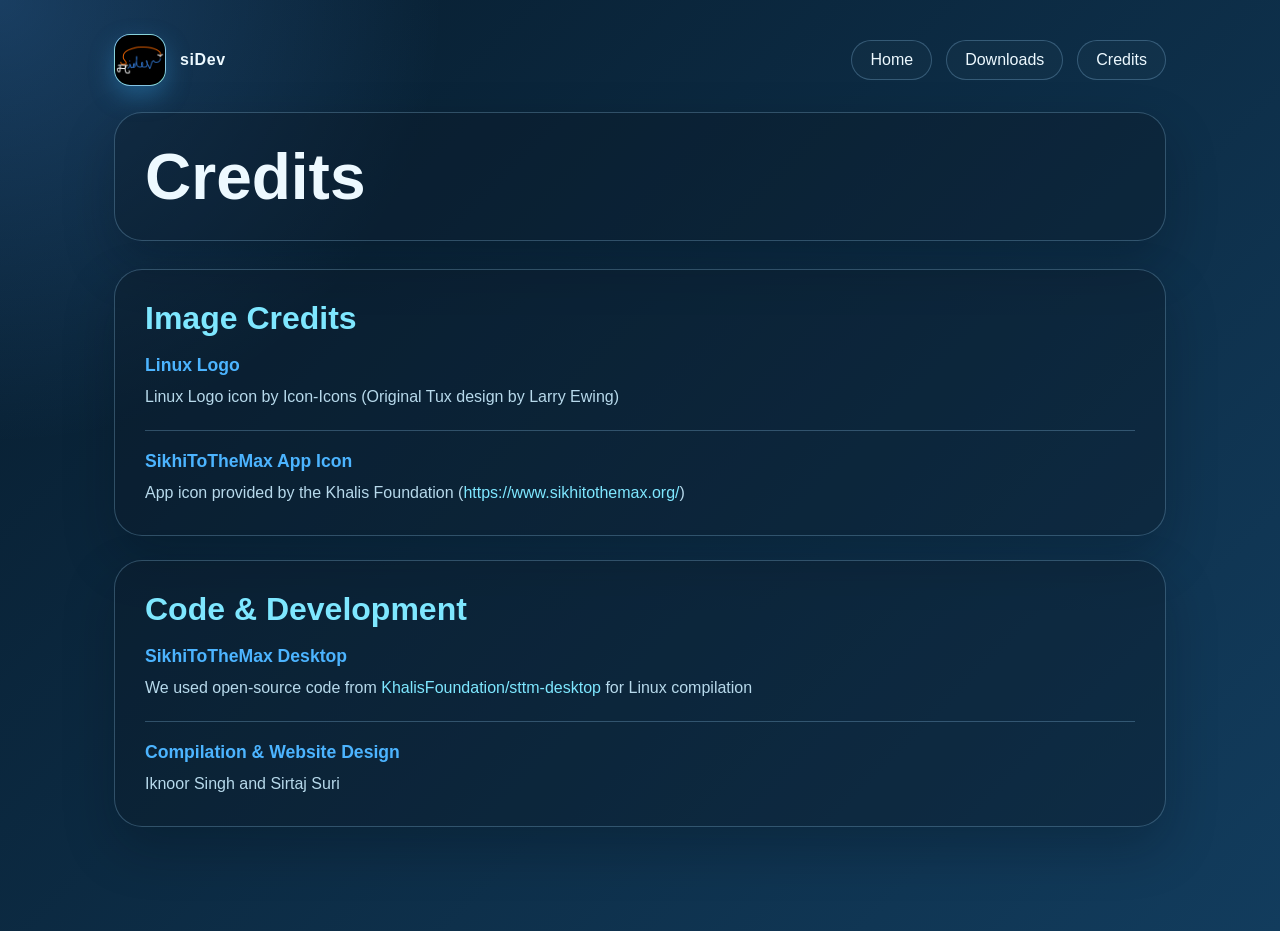
<file: credits.html>
<!DOCTYPE html>
<html lang="en">
  <head>
    <!-- Google tag (gtag.js) -->
    <script async src="https://www.googletagmanager.com/gtag/js?id=G-SCSRL4926Q"></script>
    <script>
      window.dataLayer = window.dataLayer || [];
      function gtag(){dataLayer.push(arguments);}
      gtag('js', new Date());

      gtag('config', 'G-SCSRL4926Q');
    </script>
    <meta charset="UTF-8" />
    <meta name="viewport" content="width=device-width, initial-scale=1.0" />
    <title>Credits - siDev</title>
    <link rel="icon" type="image/png" href="Assets/Frame 2.png" />
    <style>
      :root {
        --bg-1: #071c2d;
        --bg-2: #123c5d;
        --card: rgba(15, 37, 58, 0.9);
        --panel: rgba(12, 24, 39, 0.76);
        --accent-1: #4cb4ff;
        --accent-2: #7ee7ff;
        --accent-3: #d7f4ff;
        --text: #edf9ff;
        --muted: #b7d9eb;
        --line: rgba(158, 216, 255, 0.26);
        --button-1: #3a9ce1;
        --button-2: #5fe9d6;
      }

      * { box-sizing: border-box; }

      html {
        scroll-behavior: smooth;
      }

      body {
        margin: 0;
        font-family: "Segoe UI", Tahoma, Geneva, Verdana, sans-serif;
        background:
          radial-gradient(circle at top left, rgba(80, 164, 255, 0.25), transparent 28%),
          linear-gradient(135deg, var(--bg-1), var(--bg-2));
        color: var(--text);
        min-height: 100vh;
      }

      .container {
        max-width: 1100px;
        margin: 0 auto;
        padding: 24px 24px 80px;
      }

      .topbar {
        display: flex;
        justify-content: space-between;
        align-items: center;
        gap: 20px;
        padding: 10px 0 26px;
      }

      .brand {
        display: flex;
        align-items: center;
        gap: 14px;
        letter-spacing: 0.04em;
        font-weight: 700;
      }

      .brand-mark {
        width: 52px;
        height: 52px;
        border-radius: 16px;
        background: linear-gradient(135deg, rgba(76,180,255,0.8), rgba(90,233,214,0.8));
        border: 1px solid rgba(255,255,255,0.35);
        box-shadow: 0 10px 24px rgba(56, 164, 232, 0.35);
        display: grid;
        place-items: center;
        overflow: hidden;
      }

      .brand-mark img {
        width: 100%;
        height: 100%;
        object-fit: cover;
      }

      nav {
        display: flex;
        gap: 14px;
        flex-wrap: wrap;
      }

      nav a {
        color: var(--text);
        text-decoration: none;
        padding: 10px 18px;
        border: 1px solid var(--line);
        border-radius: 999px;
        background: rgba(255, 255, 255, 0.02);
        transition: 0.2s ease;
      }

      nav a:hover {
        border-color: rgba(130, 212, 255, 0.6);
        background: rgba(103, 180, 255, 0.08);
      }

      .page-header {
        background: rgba(12, 26, 39, 0.38);
        border: 1px solid var(--line);
        border-radius: 28px;
        padding: 30px 30px 28px;
        box-shadow: 0 22px 50px rgba(1, 11, 18, 0.25);
        margin-bottom: 28px;
      }

      .page-header h1 {
        font-size: clamp(2.3rem, 5vw, 4rem);
        line-height: 1.08;
        margin: 0;
      }

      .credits-section {
        background: rgba(12, 26, 39, 0.38);
        border: 1px solid var(--line);
        border-radius: 28px;
        padding: 30px;
        box-shadow: 0 22px 50px rgba(1, 11, 18, 0.25);
        margin-bottom: 24px;
      }

      .credits-section h2 {
        font-size: clamp(1.5rem, 3vw, 2rem);
        margin-top: 0;
        margin-bottom: 18px;
        color: var(--accent-2);
      }

      .credit-item {
        margin-bottom: 20px;
        padding-bottom: 20px;
        border-bottom: 1px solid var(--line);
      }

      .credit-item:last-child {
        margin-bottom: 0;
        padding-bottom: 0;
        border-bottom: none;
      }

      .credit-item h3 {
        margin: 0 0 8px;
        color: var(--accent-1);
        font-size: 1.1rem;
      }

      .credit-item p {
        margin: 0;
        color: var(--muted);
        line-height: 1.6;
      }

      .credit-item a {
        color: var(--accent-2);
        text-decoration: none;
        transition: 0.2s ease;
      }

      .credit-item a:hover {
        color: var(--accent-3);
        text-decoration: underline;
      }

      @media (max-width: 780px) {
        .topbar {
          flex-direction: column;
          align-items: flex-start;
        }
      }
    </style>
  </head>
  <body>
    <div class="container">
      <header class="topbar">
        <div class="brand" aria-label="siDev brand">
          <div class="brand-mark">
            <img src="Assets/Frame 2.png" alt="siDev icon" />
          </div>
          <span>siDev</span>
        </div>

        <nav aria-label="Main navigation">
          <a href="index.html">Home</a>
          <a href="downloads.html">Downloads</a>
          <a href="credits.html">Credits</a>
        </nav>
      </header>

      <main>
        <section class="page-header">
          <h1>Credits</h1>
        </section>

        <section class="credits-section">
          <h2>Image Credits</h2>
          
          <div class="credit-item">
            <h3>Linux Logo</h3>
            <p>Linux Logo icon by Icon-Icons (Original Tux design by Larry Ewing)</p>
          </div>

          <div class="credit-item">
            <h3>SikhiToTheMax App Icon</h3>
            <p>App icon provided by the Khalis Foundation (<a href="https://www.sikhitothemax.org/" target="_blank">https://www.sikhitothemax.org/</a>)</p>
          </div>
        </section>

        <section class="credits-section">
          <h2>Code & Development</h2>
          
          <div class="credit-item">
            <h3>SikhiToTheMax Desktop</h3>
            <p>We used open-source code from <a href="https://github.com/KhalisFoundation/sttm-desktop" target="_blank">KhalisFoundation/sttm-desktop</a> for Linux compilation</p>
          </div>

          <div class="credit-item">
            <h3>Compilation & Website Design</h3>
            <p>Iknoor Singh and Sirtaj Suri</p>
          </div>
        </section>
      </main>
    </div>
  </body>
</html>
</file>
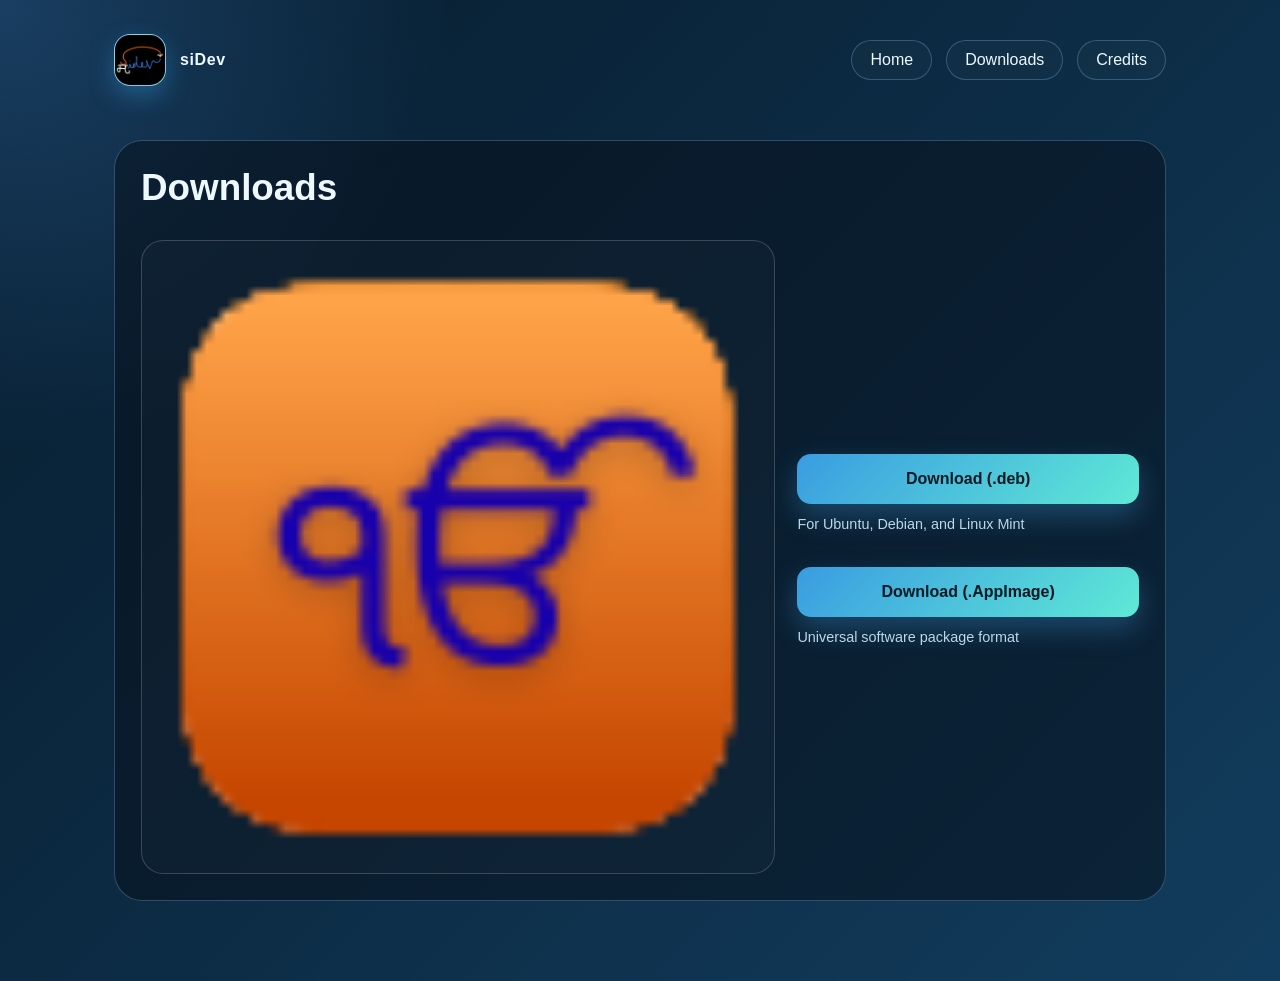
<file: downloads.html>
<!DOCTYPE html>
<html lang="en">
  <head>
    <!-- Google tag (gtag.js) -->
    <script async src="https://www.googletagmanager.com/gtag/js?id=G-SCSRL4926Q"></script>
    <script>
      window.dataLayer = window.dataLayer || [];
      function gtag(){dataLayer.push(arguments);}
      gtag('js', new Date());

      gtag('config', 'G-SCSRL4926Q');
    </script>
    <meta charset="UTF-8" />
    <meta name="viewport" content="width=device-width, initial-scale=1.0" />
    <title>Downloads - siDev</title>
    <link rel="icon" type="image/png" href="Assets/sttm-linux.png" />
    <style>
      :root {
        --bg-1: #071c2d;
        --bg-2: #123c5d;
        --card: rgba(15, 37, 58, 0.9);
        --panel: rgba(12, 24, 39, 0.76);
        --accent-1: #4cb4ff;
        --accent-2: #7ee7ff;
        --accent-3: #d7f4ff;
        --text: #edf9ff;
        --muted: #b7d9eb;
        --line: rgba(158, 216, 255, 0.26);
        --button-1: #3a9ce1;
        --button-2: #5fe9d6;
      }

      * { box-sizing: border-box; }

      html {
        scroll-behavior: smooth;
      }

      body {
        margin: 0;
        font-family: "Segoe UI", Tahoma, Geneva, Verdana, sans-serif;
        background:
          radial-gradient(circle at top left, rgba(80, 164, 255, 0.25), transparent 28%),
          linear-gradient(135deg, var(--bg-1), var(--bg-2));
        color: var(--text);
        min-height: 100vh;
      }

      .container {
        max-width: 1100px;
        margin: 0 auto;
        padding: 24px 24px 80px;
      }

      .topbar {
        display: flex;
        justify-content: space-between;
        align-items: center;
        gap: 20px;
        padding: 10px 0 26px;
      }

      .brand {
        display: flex;
        align-items: center;
        gap: 14px;
        letter-spacing: 0.04em;
        font-weight: 700;
      }

      .brand-mark {
        width: 52px;
        height: 52px;
        border-radius: 16px;
        background: linear-gradient(135deg, rgba(76,180,255,0.8), rgba(90,233,214,0.8));
        border: 1px solid rgba(255,255,255,0.35);
        box-shadow: 0 10px 24px rgba(56, 164, 232, 0.35);
        display: grid;
        place-items: center;
        overflow: hidden;
      }

      .brand-mark img {
        width: 100%;
        height: 100%;
        object-fit: cover;
      }

      nav {
        display: flex;
        gap: 14px;
        flex-wrap: wrap;
      }

      nav a {
        color: var(--text);
        text-decoration: none;
        padding: 10px 18px;
        border: 1px solid var(--line);
        border-radius: 999px;
        background: rgba(255, 255, 255, 0.02);
        transition: 0.2s ease;
      }

      nav a:hover {
        border-color: rgba(130, 212, 255, 0.6);
        background: rgba(103, 180, 255, 0.08);
      }

      .downloads-panel {
        margin-top: 28px;
        border: 1px solid var(--line);
        border-radius: 28px;
        background: rgba(8, 18, 28, 0.54);
        padding: 26px;
      }

      .downloads-panel h2 {
        margin-top: 0;
        font-size: clamp(1.5rem, 3vw, 2.3rem);
      }

      .download-layout {
        display: grid;
        grid-template-columns: 1.3fr 0.7fr;
        gap: 22px;
        align-items: center;
      }

      .download-image {
        width: 100%;
        border-radius: 22px;
        border: 1px solid rgba(255,255,255,0.18);
        background: rgba(255,255,255,0.02);
      }

      .download-options {
        display: flex;
        flex-direction: column;
        gap: 20px;
      }

      .download-option {
        display: flex;
        flex-direction: column;
        gap: 8px;
      }

      .download-button {
        display: inline-flex;
        align-items: center;
        justify-content: center;
        min-width: 190px;
        padding: 16px 20px;
        border-radius: 14px;
        color: #041922;
        font-weight: 700;
        text-decoration: none;
        background: linear-gradient(135deg, var(--button-1), var(--button-2));
        box-shadow: 0 12px 28px rgba(77, 181, 255, 0.28);
        transition: transform 0.18s ease, filter 0.18s ease;
      }

      .download-button:hover {
        transform: translateY(-1px);
        filter: brightness(1.04);
      }

      .download-description {
        font-size: 0.9rem;
        color: var(--muted);
        margin-top: 4px;
      }

      @media (max-width: 780px) {
        .download-layout {
          grid-template-columns: 1fr;
        }

        .topbar {
          flex-direction: column;
          align-items: flex-start;
        }
      }
    </style>
  </head>
  <body>
    <div class="container">
      <header class="topbar">
        <div class="brand" aria-label="siDev brand">
          <div class="brand-mark">
            <img src="Assets/Frame 2.png" alt="siDev icon" />
          </div>
          <span>siDev</span>
        </div>

        <nav aria-label="Main navigation">
          <a href="index.html">Home</a>
          <a href="downloads.html">Downloads</a>
          <a href="credits.html">Credits</a>
        </nav>
      </header>

      <main>
        <section class="downloads-panel">
          <h2>Downloads</h2>
          <div class="download-layout">
            <img class="download-image" src="Assets/sttm-linux.png" alt="siDev Linux app icon" />
            <div class="download-options">
              <div class="download-option">
                <a href="https://www.dropbox.com/scl/fi/nuhh5if7ppzwgdkg840n9/sttm-desktop_9.3.2_amd64.deb?rlkey=gkp4om6rwzqdkcjkrdy69q1xt&st=y51c4i61&dl=1" class="download-button">Download (.deb)</a>
                <p class="download-description">For Ubuntu, Debian, and Linux Mint</p>
              </div>
              <div class="download-option">
                <a href="https://www.dropbox.com/scl/fi/ezp63b8jhozmw6u7rexwo/SikhiToTheMax-9.3.2.AppImage?rlkey=n3sq6ffs0qozze3t4bphwfmeg&st=9muhlalx&dl=1" class="download-button">Download (.AppImage)</a>
                <p class="download-description">Universal software package format</p>
              </div>
            </div>
          </div>
        </section>
      </main>
    </div>
  </body>
</html>
</file>
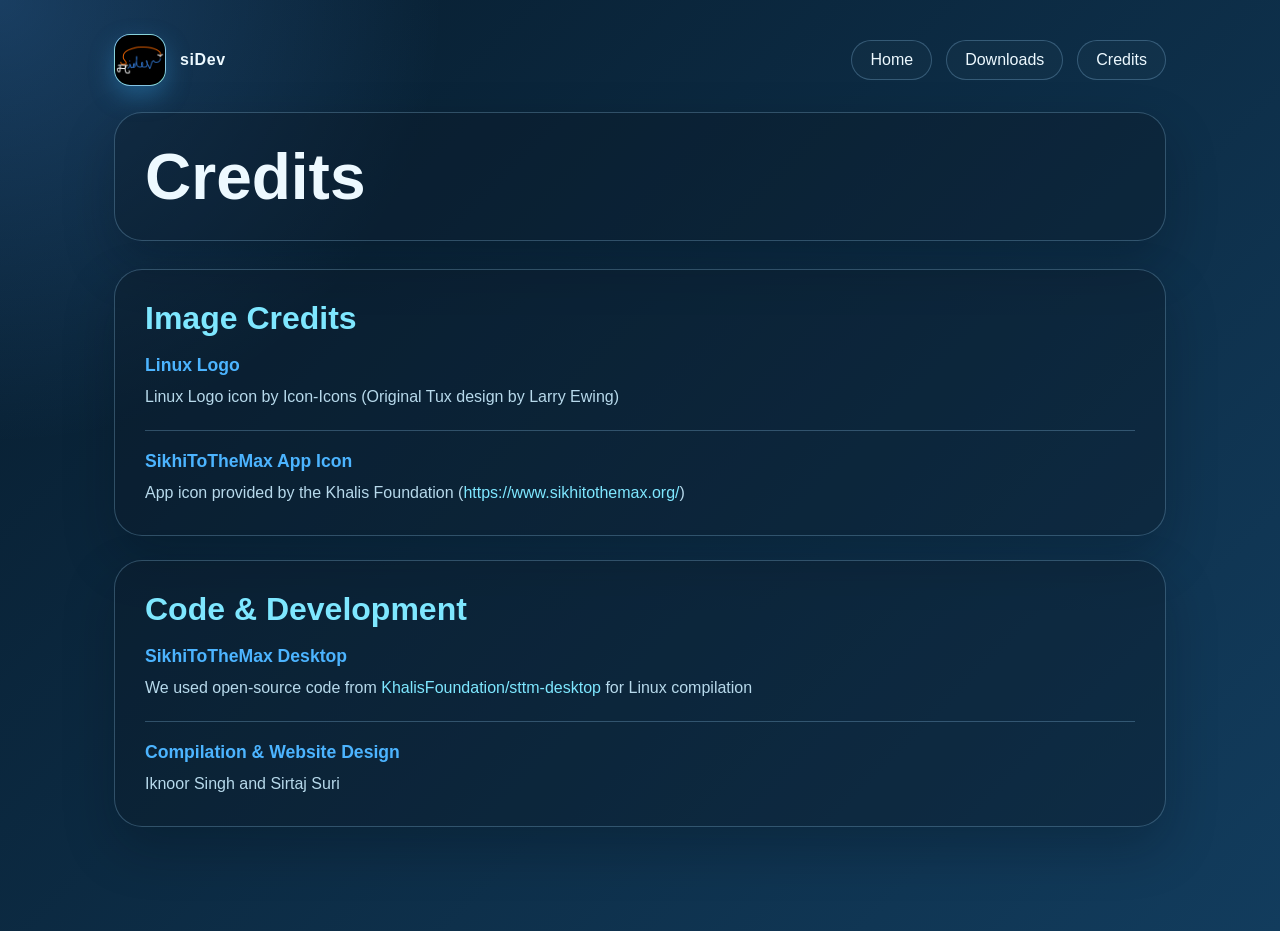
<file: Pages/credits.html>
<!DOCTYPE html>
<html lang="en">
  <head>
    <meta charset="UTF-8" />
    <meta name="viewport" content="width=device-width, initial-scale=1.0" />
    <title>Credits - siDev</title>
    <link rel="icon" type="image/png" href="../Assets/Frame 2.png" />
    <style>
      :root {
        --bg-1: #071c2d;
        --bg-2: #123c5d;
        --card: rgba(15, 37, 58, 0.9);
        --panel: rgba(12, 24, 39, 0.76);
        --accent-1: #4cb4ff;
        --accent-2: #7ee7ff;
        --accent-3: #d7f4ff;
        --text: #edf9ff;
        --muted: #b7d9eb;
        --line: rgba(158, 216, 255, 0.26);
        --button-1: #3a9ce1;
        --button-2: #5fe9d6;
      }

      * { box-sizing: border-box; }

      html {
        scroll-behavior: smooth;
      }

      body {
        margin: 0;
        font-family: "Segoe UI", Tahoma, Geneva, Verdana, sans-serif;
        background:
          radial-gradient(circle at top left, rgba(80, 164, 255, 0.25), transparent 28%),
          linear-gradient(135deg, var(--bg-1), var(--bg-2));
        color: var(--text);
        min-height: 100vh;
      }

      .container {
        max-width: 1100px;
        margin: 0 auto;
        padding: 24px 24px 80px;
      }

      .topbar {
        display: flex;
        justify-content: space-between;
        align-items: center;
        gap: 20px;
        padding: 10px 0 26px;
      }

      .brand {
        display: flex;
        align-items: center;
        gap: 14px;
        letter-spacing: 0.04em;
        font-weight: 700;
      }

      .brand-mark {
        width: 52px;
        height: 52px;
        border-radius: 16px;
        background: linear-gradient(135deg, rgba(76,180,255,0.8), rgba(90,233,214,0.8));
        border: 1px solid rgba(255,255,255,0.35);
        box-shadow: 0 10px 24px rgba(56, 164, 232, 0.35);
        display: grid;
        place-items: center;
        overflow: hidden;
      }

      .brand-mark img {
        width: 100%;
        height: 100%;
        object-fit: cover;
      }

      nav {
        display: flex;
        gap: 14px;
        flex-wrap: wrap;
      }

      nav a {
        color: var(--text);
        text-decoration: none;
        padding: 10px 18px;
        border: 1px solid var(--line);
        border-radius: 999px;
        background: rgba(255, 255, 255, 0.02);
        transition: 0.2s ease;
      }

      nav a:hover {
        border-color: rgba(130, 212, 255, 0.6);
        background: rgba(103, 180, 255, 0.08);
      }

      .page-header {
        background: rgba(12, 26, 39, 0.38);
        border: 1px solid var(--line);
        border-radius: 28px;
        padding: 30px 30px 28px;
        box-shadow: 0 22px 50px rgba(1, 11, 18, 0.25);
        margin-bottom: 28px;
      }

      .page-header h1 {
        font-size: clamp(2.3rem, 5vw, 4rem);
        line-height: 1.08;
        margin: 0;
      }

      .credits-section {
        background: rgba(12, 26, 39, 0.38);
        border: 1px solid var(--line);
        border-radius: 28px;
        padding: 30px;
        box-shadow: 0 22px 50px rgba(1, 11, 18, 0.25);
        margin-bottom: 24px;
      }

      .credits-section h2 {
        font-size: clamp(1.5rem, 3vw, 2rem);
        margin-top: 0;
        margin-bottom: 18px;
        color: var(--accent-2);
      }

      .credit-item {
        margin-bottom: 20px;
        padding-bottom: 20px;
        border-bottom: 1px solid var(--line);
      }

      .credit-item:last-child {
        margin-bottom: 0;
        padding-bottom: 0;
        border-bottom: none;
      }

      .credit-item h3 {
        margin: 0 0 8px;
        color: var(--accent-1);
        font-size: 1.1rem;
      }

      .credit-item p {
        margin: 0;
        color: var(--muted);
        line-height: 1.6;
      }

      .credit-item a {
        color: var(--accent-2);
        text-decoration: none;
        transition: 0.2s ease;
      }

      .credit-item a:hover {
        color: var(--accent-3);
        text-decoration: underline;
      }

      @media (max-width: 780px) {
        .topbar {
          flex-direction: column;
          align-items: flex-start;
        }
      }
    </style>
  </head>
  <body>
    <div class="container">
      <header class="topbar">
        <div class="brand" aria-label="siDev brand">
          <div class="brand-mark">
            <img src="../Assets/Frame 2.png" alt="siDev icon" />
          </div>
          <span>siDev</span>
        </div>

        <nav aria-label="Main navigation">
          <a href="index.html">Home</a>
          <a href="downloads.html">Downloads</a>
          <a href="credits.html">Credits</a>
        </nav>
      </header>

      <main>
        <section class="page-header">
          <h1>Credits</h1>
        </section>

        <section class="credits-section">
          <h2>Image Credits</h2>
          
          <div class="credit-item">
            <h3>Linux Logo</h3>
            <p>Linux Logo icon by Icon-Icons (Original Tux design by Larry Ewing)</p>
          </div>

          <div class="credit-item">
            <h3>SikhiToTheMax App Icon</h3>
            <p>App icon provided by the Khalis Foundation (<a href="https://www.sikhitothemax.org/" target="_blank">https://www.sikhitothemax.org/</a>)</p>
          </div>
        </section>

        <section class="credits-section">
          <h2>Code & Development</h2>
          
          <div class="credit-item">
            <h3>SikhiToTheMax Desktop</h3>
            <p>We used open-source code from <a href="https://github.com/KhalisFoundation/sttm-desktop" target="_blank">KhalisFoundation/sttm-desktop</a> for Linux compilation</p>
          </div>

          <div class="credit-item">
            <h3>Compilation & Website Design</h3>
            <p>Iknoor Singh and Sirtaj Suri</p>
          </div>
        </section>
      </main>
    </div>
  </body>
</html>
</file>
